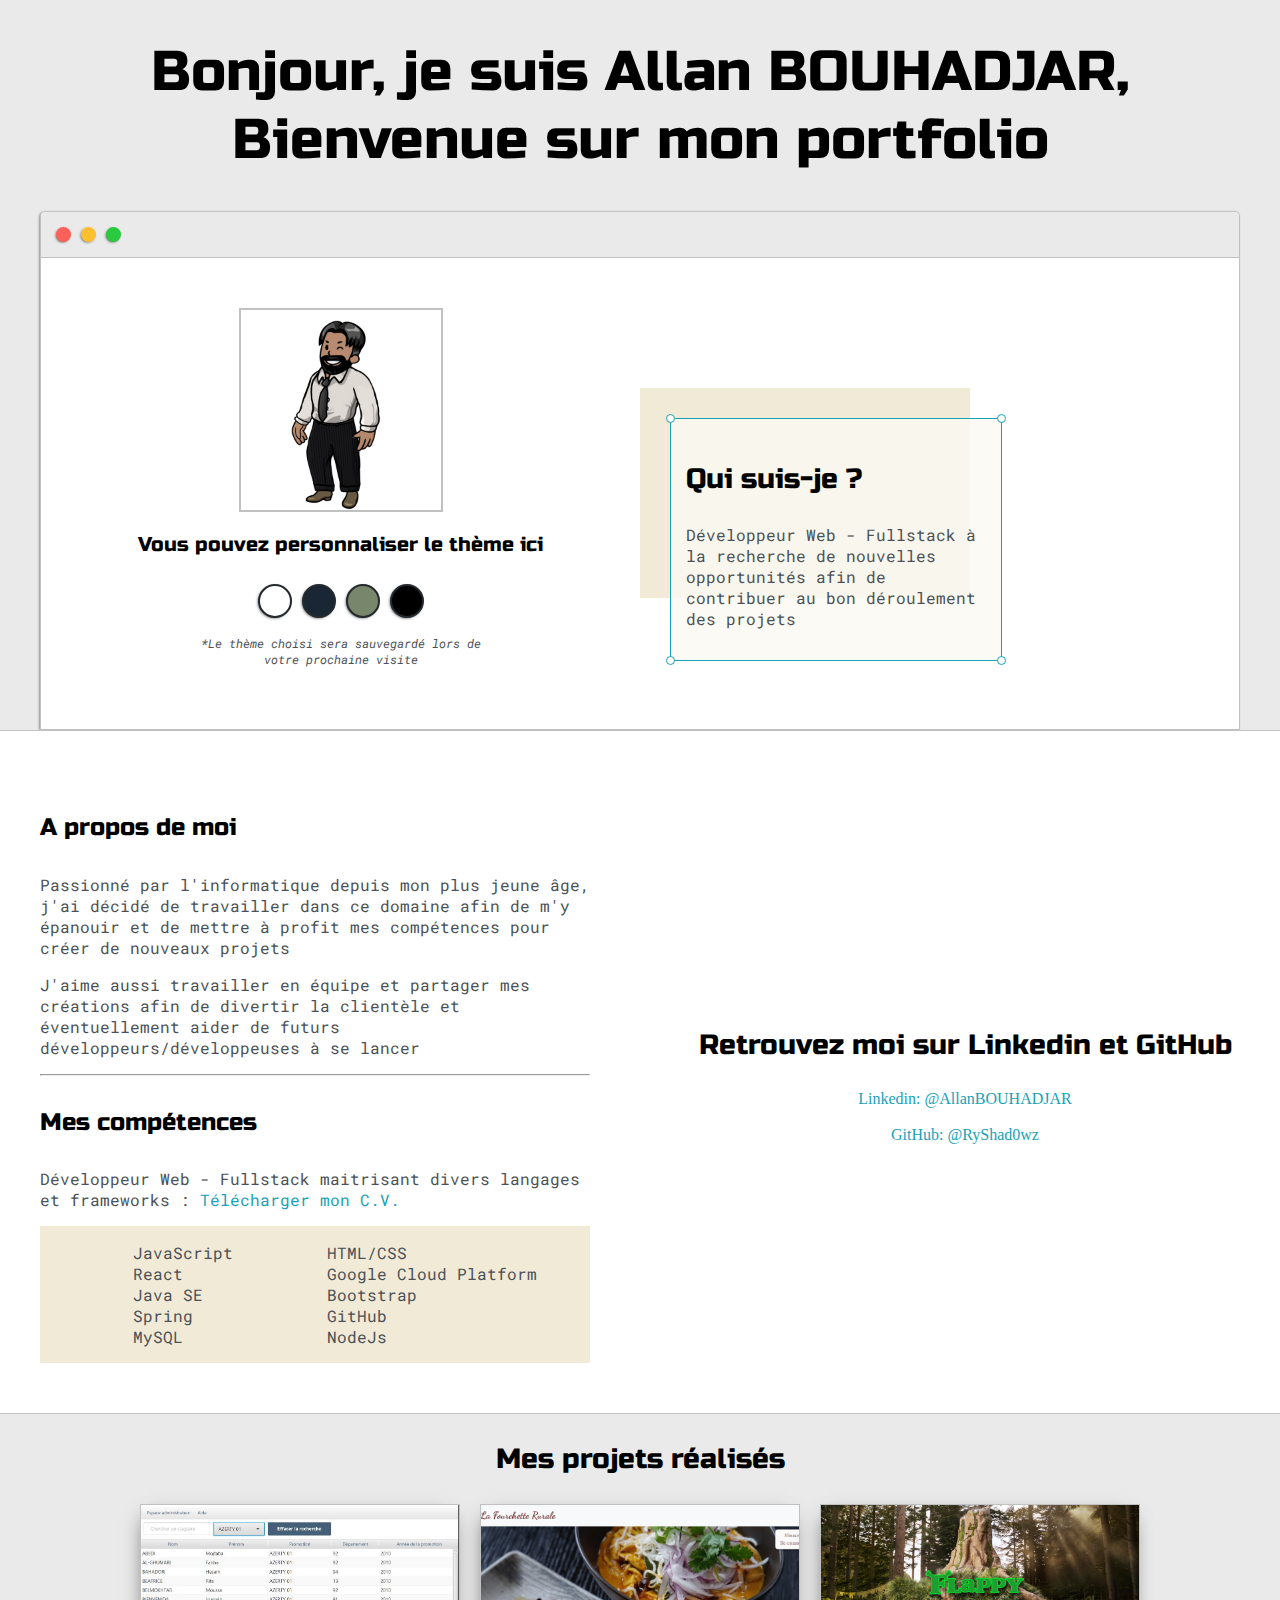
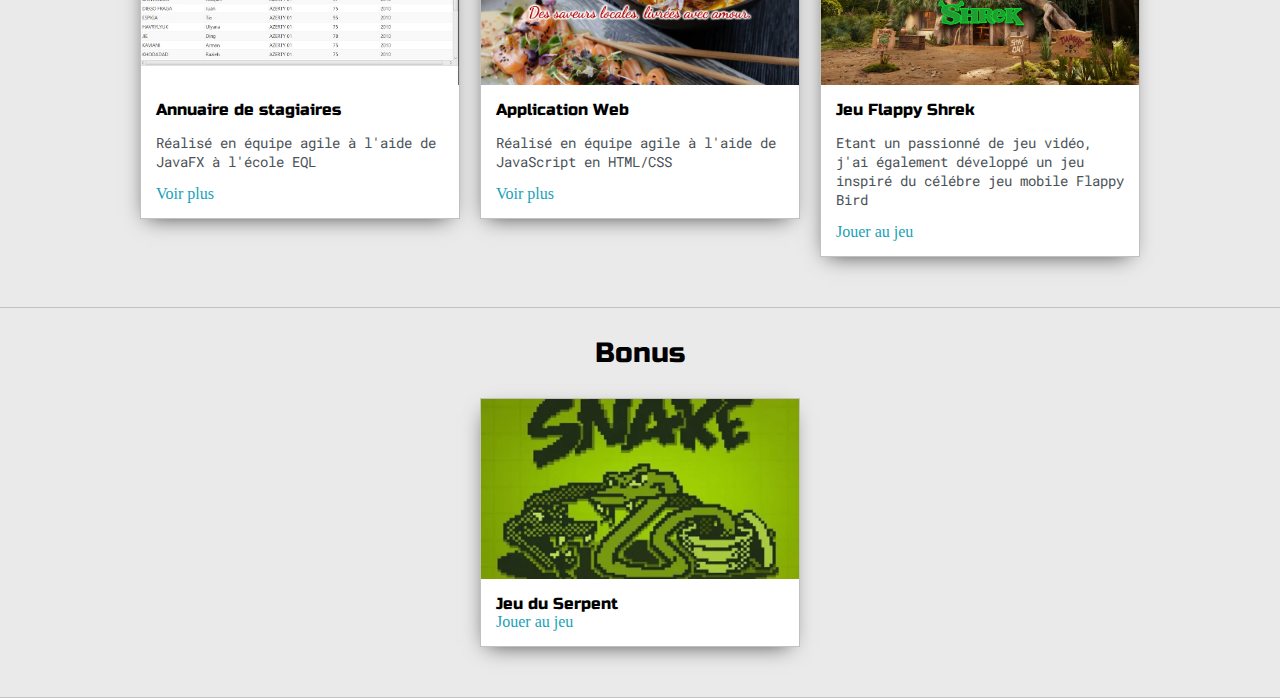
<file: index.html>
<!DOCTYPE html>
<html>
<head>
	<title>Allan BOUHADJAR</title>

    <meta charset="utf-8">

	<meta name="viewport" content="width=device-width, initial-scale=1, maximum-scale=1, minimum-scale=1" />

	<link href="https://fonts.googleapis.com/css2?family=Russo+One&display=swap" rel="stylesheet">

	<link href="https://fonts.googleapis.com/css2?family=Roboto+Mono:wght@500&family=Russo+One&display=swap" rel="stylesheet">

	<link rel="stylesheet" type="text/css" href="default.css">
	<link id="theme-style" rel="stylesheet" type="text/css" href="">
</head>
<body>

	<section class="s1">
		<div class="main-container">
			<div class="greeting-wrapper">
				<h1>Bonjour, je suis Allan BOUHADJAR, Bienvenue sur mon portfolio</h1>
			</div>


			<div class="intro-wrapper">
				<div class="nav-wrapper">

					
					<a href="index.html">
						<div class="dots-wrapper">
							<div id="dot-1" class="browser-dot"></div>
							<div id="dot-2" class="browser-dot"></div>
							<div id="dot-3" class="browser-dot"></div>
						</div>
					</a>
					
				</div>

				<div class="left-column">
					<img id="profile_pic" src="images/avatar.png">
					<h5 style="text-align: center;line-height: 0;">Vous pouvez personnaliser le thème ici</h5>

					<div id="theme-options-wrapper">
						<div data-mode="light" id="light-mode" class="theme-dot"></div>
						<div data-mode="blue" id="blue-mode" class="theme-dot"></div>
						<div data-mode="green" id="green-mode" class="theme-dot"></div>
						<div data-mode="matrix" id="dark-mode" class="theme-dot"></div>
					</div>

					<p id="settings-note">*Le thème choisi sera sauvegardé lors de<br>votre prochaine visite</p>
				</div>

				<div class="right-column">

					<div id="preview-shadow">
						<div id="preview">
							<div id="corner-tl" class="corner"></div>
							<div id="corner-tr" class="corner"></div>
							<h3>Qui suis-je ?</h3>
							<p>Développeur Web - Fullstack à la recherche de nouvelles opportunités afin de contribuer au bon déroulement des projets</p>
							<div id="corner-br" class="corner"></div>
							<div id="corner-bl" class="corner"></div>
						</div>
					</div>
				</div>
			</div>
		</div>
	</section>

	<section class="s2">
		<div class="main-container">

			<div class="about-wrapper">
				<div class="about-me">
					<h4>A propos de moi</h4>

					<p>Passionné par l'informatique depuis mon plus jeune âge, j'ai décidé de travailler dans ce domaine afin de m'y épanouir et de mettre à profit mes compétences pour créer de nouveaux projets</p>

					<p>J'aime aussi travailler en équipe et partager mes créations afin de divertir la clientèle et éventuellement aider de futurs développeurs/développeuses à se lancer</p>


					<hr>

					<h4>Mes compétences</h4>

					<p>Développeur Web - Fullstack maitrisant divers langages et frameworks : <a target="_blank" href="cv.pdf">Télécharger mon C.V.</a></p>

					<div id="skills">
						<ul>
							<li>JavaScript</li>
							<li>React</li>
							<li>Java SE</li>
							<li>Spring</li>
							<li>MySQL</li>
						</ul>

						<ul>
							<li>HTML/CSS</li>
							<li>Google Cloud Platform</li>
							<li>Bootstrap</li>
							<li>GitHub</li>
							<li>NodeJs</li>
						</ul>

					</div>

				</div>

				
				<div class="social-links">
					<h3>Retrouvez moi sur Linkedin et GitHub</h3>

					<a target="_blank" href="https://www.linkedin.com/in/allan-bouhadjar-9a45822ba/">Linkedin: @AllanBOUHADJAR</a>
					<br>
					<a target="_blank" href="https://github.com/RyShad0wz">GitHub: @RyShad0wz</a>
				</div>
			</div>

		</div>
	</section>

	<section class="s1">
		<div class="main-container">
			<h3 style="text-align: center;">Mes projets réalisés</h3>

			<div class="post-wrapper">

				<div>
					<div class="post">
						<img class="thumbnail" src="images/annuaire.jpg">
						<div class="post-preview">
							<h6 class="post-title">Annuaire de stagiaires</h6>
							<p class="post-intro">Réalisé en équipe agile à l'aide de JavaFX à l'école EQL</p>
							<a href="annuaire.html">Voir plus</a>
						</div>
					</div>
				</div>

				<div>
					<div class="post">
						<img class="thumbnail" src="images/siteweb.jpg">
						<div class="post-preview">
							<h6 class="post-title">Application Web</h6>
							<p class="post-intro">Réalisé en équipe agile à l'aide de JavaScript en HTML/CSS</p>
							<a href="siteweb.html">Voir plus</a>
						</div>
					</div>
				</div>

				<div>
					<div class="post">
						<img class="thumbnail" src="images/swamp.jpg">
						<div class="post-preview">
							<h6 class="post-title">Jeu Flappy Shrek</h6>
							<p class="post-intro">Etant un passionné de jeu vidéo, j'ai également développé un jeu inspiré du célébre jeu mobile Flappy Bird</p>
							<a href="flappyshrek.html">Jouer au jeu</a>
						</div>
					</div>
				</div>

			</div>
		</div>
	</section>

	<section class="s1">

		<div class="main-container">
			<h3 style="text-align: center;">Bonus</h3>

			<div class="post-wrapper">

				<div>
					<div class="post">
						<img class="thumbnail" src="images/snakegame.jpg">
						<div class="post-preview">
							<h6 class="post-title">Jeu du Serpent</h6>
							<a href="snake.html">Jouer au jeu</a>
						</div>
					</div>
					</div>
			</div>
		</div>
				</section>

	<script type="text/javascript" src="script.js"></script>
</body>
</html>
</file>
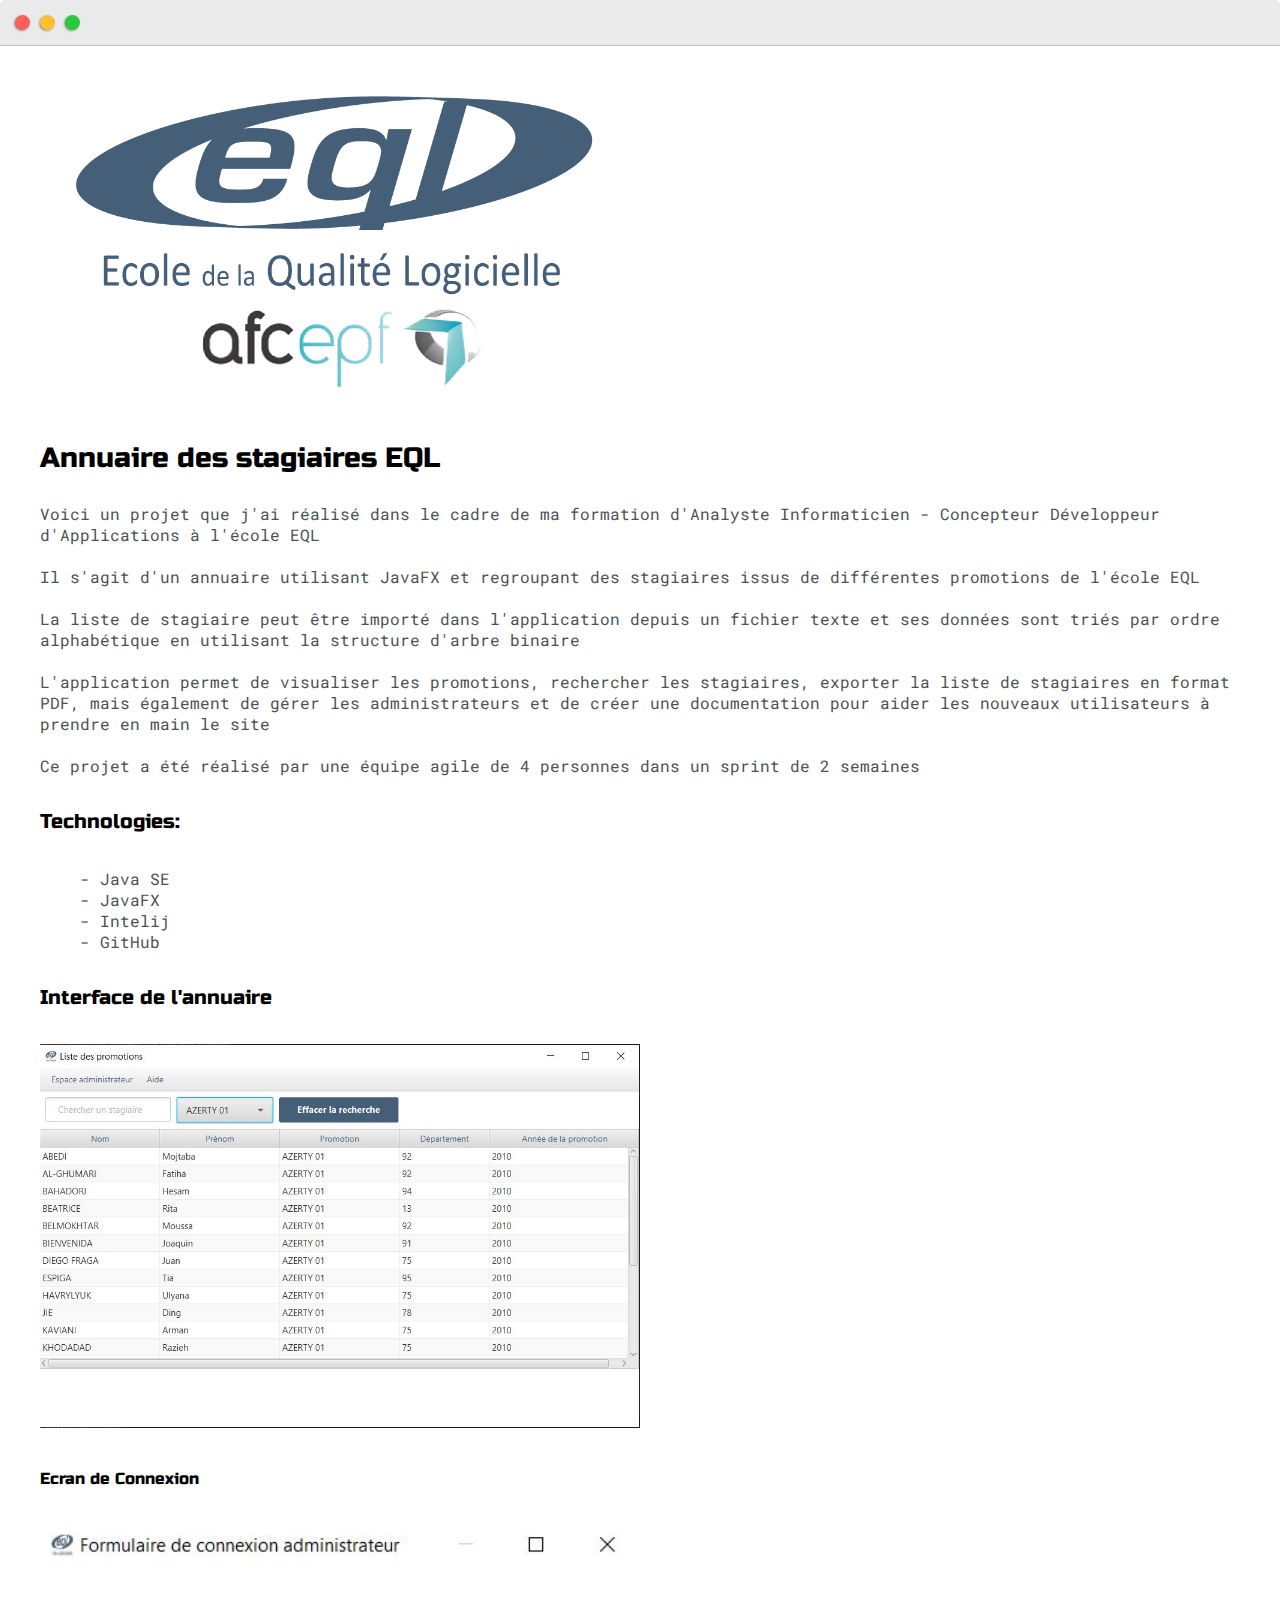
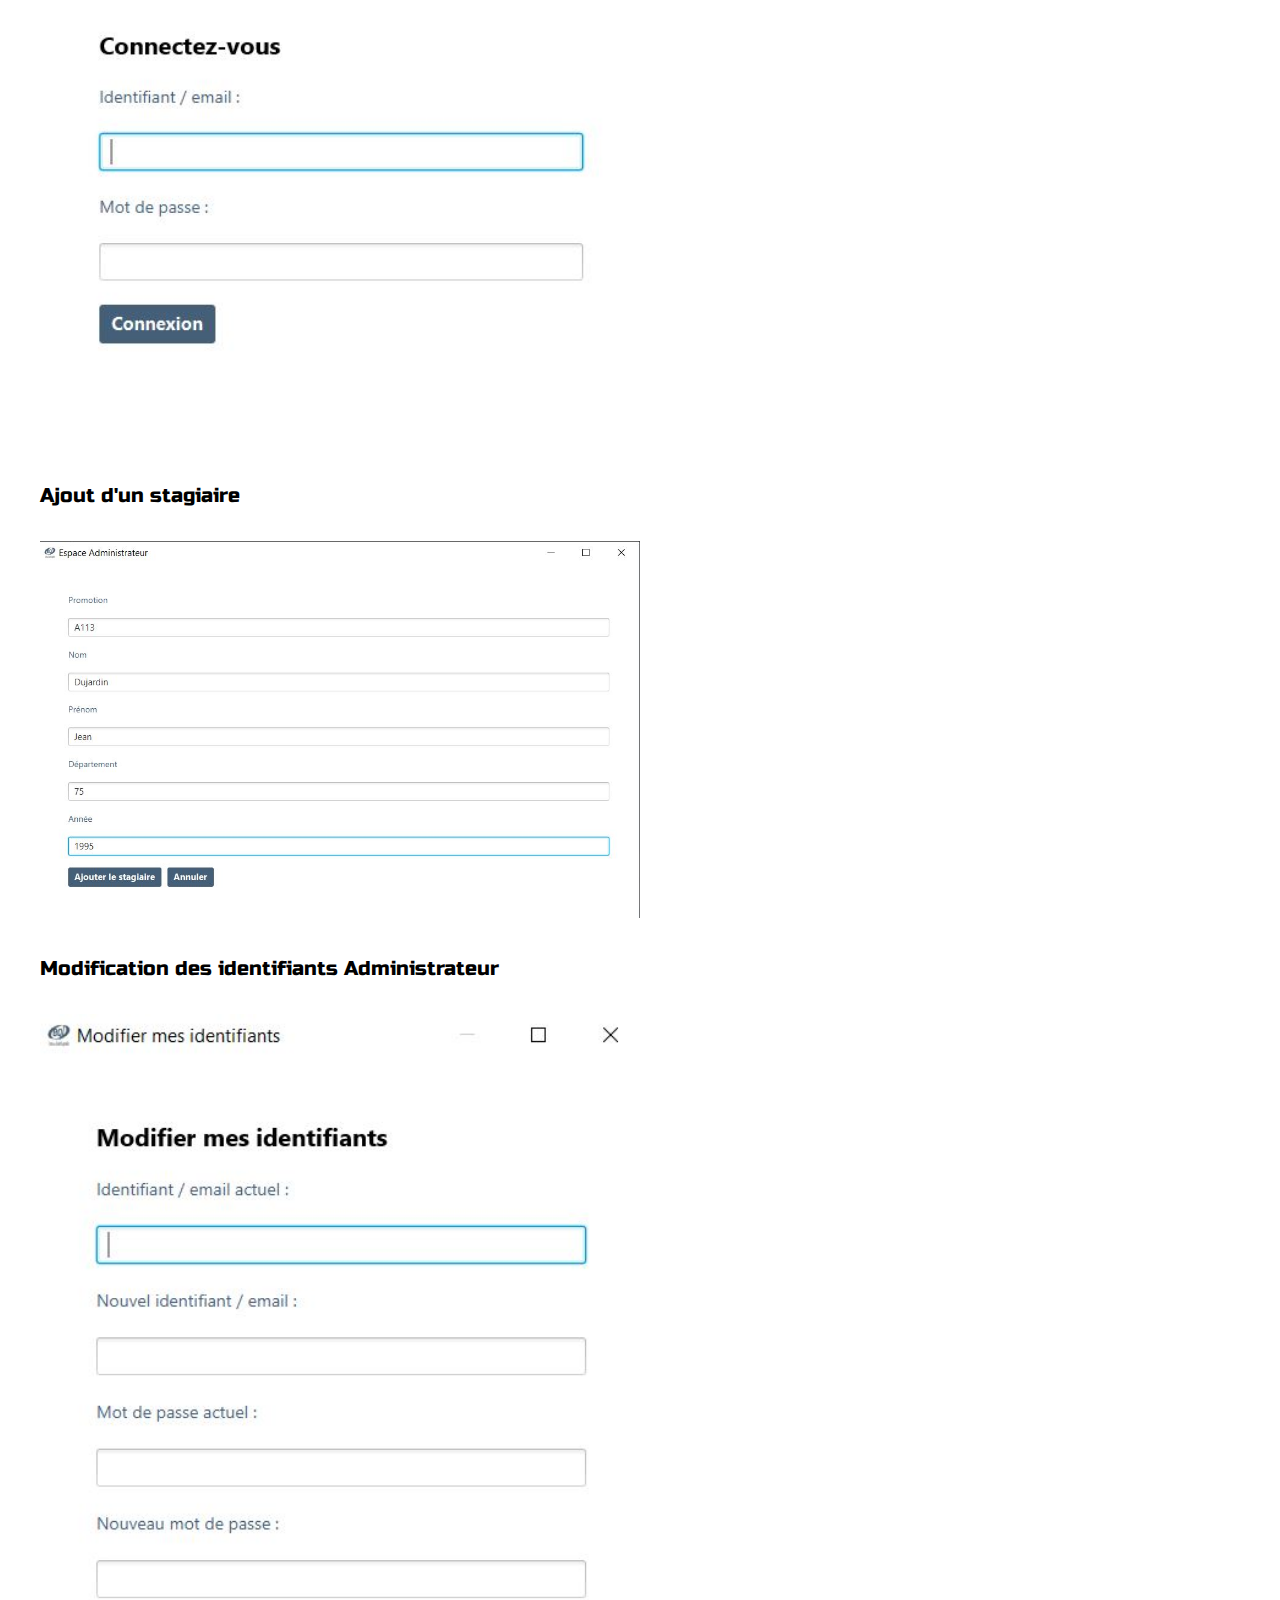
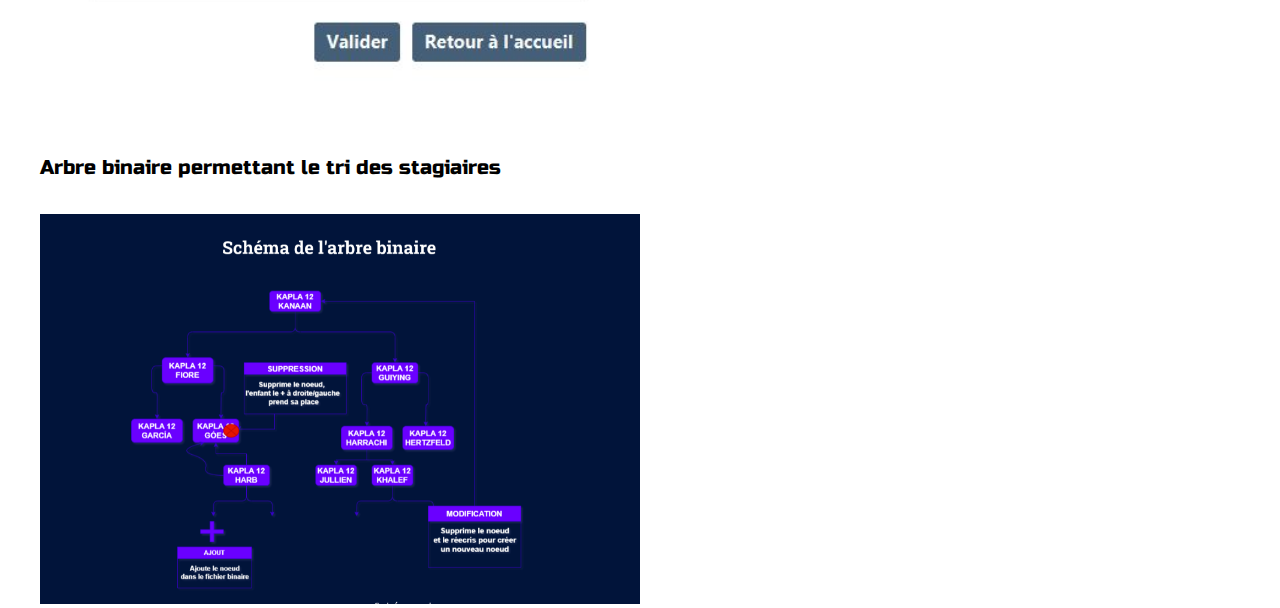
<file: annuaire.html>
<!DOCTYPE html>
<html>
<head>
	<title>Annuaire</title>

    <meta charset="utf-8">
  
	<meta name="viewport" content="width=device-width, initial-scale=1, maximum-scale=1, minimum-scale=1" />

	<link href="https://fonts.googleapis.com/css2?family=Russo+One&display=swap" rel="stylesheet">

	<link href="https://fonts.googleapis.com/css2?family=Roboto+Mono:wght@500&display=swap" rel="stylesheet">

	<link rel="stylesheet" type="text/css" href="default.css">


	<style type="text/css">
		.img-container{
			max-width: 600px;
		}

		img{
			width: 100%
		}

	</style>

</head>
<body>
	<div class="nav-wrapper">

	
		<a href="index.html">
			<div class="dots-wrapper">
				<div id="dot-1" class="browser-dot"></div>
				<div id="dot-2" class="browser-dot"></div>
				<div id="dot-3" class="browser-dot"></div>
			</div>
		</a>
	</div>

	<div class="main-container">
		<br>

		<div class="img-container">
			<img src="images/eql.png">
		</div>
		
		<h3>Annuaire des stagiaires EQL</h3>

		<p>Voici un projet que j'ai réalisé dans le cadre de ma formation d'Analyste Informaticien - Concepteur Développeur d'Applications à l'école EQL
		<br>
		<br>
		Il s'agit d'un annuaire utilisant JavaFX et regroupant des stagiaires issus de différentes promotions de l'école EQL
		<br>
		<br>
		La liste de stagiaire peut être importé dans l'application depuis un fichier texte et ses données sont triés par ordre alphabétique en utilisant la structure d'arbre binaire
		<br>
		<br>
		L'application permet de visualiser les promotions, rechercher les stagiaires, exporter la liste de stagiaires en format PDF, 
		mais également de gérer les administrateurs et de créer une documentation 
		pour aider les nouveaux utilisateurs à prendre en main le site
		<br>
		<br>
		Ce projet a été réalisé par une équipe agile de 4 personnes dans un sprint de 2 semaines</p>

		<h5>Technologies:</h5>
		<ul>
			<li>- Java SE</li>
			<li>- JavaFX</li>
			<li>- Intelij</li>
			<li>- GitHub</li>
		
		</ul>


		<h5>Interface de l'annuaire</h5>
		<div class="img-container">
			<img src="images/annuaire.jpg">
		</div>

		<h6>Ecran de Connexion</h5>
		<div class="img-container">
			<img src="images/connexion.jpg">
		</div>

		<h5>Ajout d'un stagiaire</h5>
		<div class="img-container">
			<img src="images/ajout.jpg">
		</div>

		<h5>Modification des identifiants Administrateur</h5>
		<div class="img-container">
			<img src="images/modifidentifiants.jpg">
		</div>

		<h5>Arbre binaire permettant le tri des stagiaires</h5>
		<div class="img-container">
			<img src="images/binarytree.jpg">
		</div>

	</div>

</body>
</html>
</file>
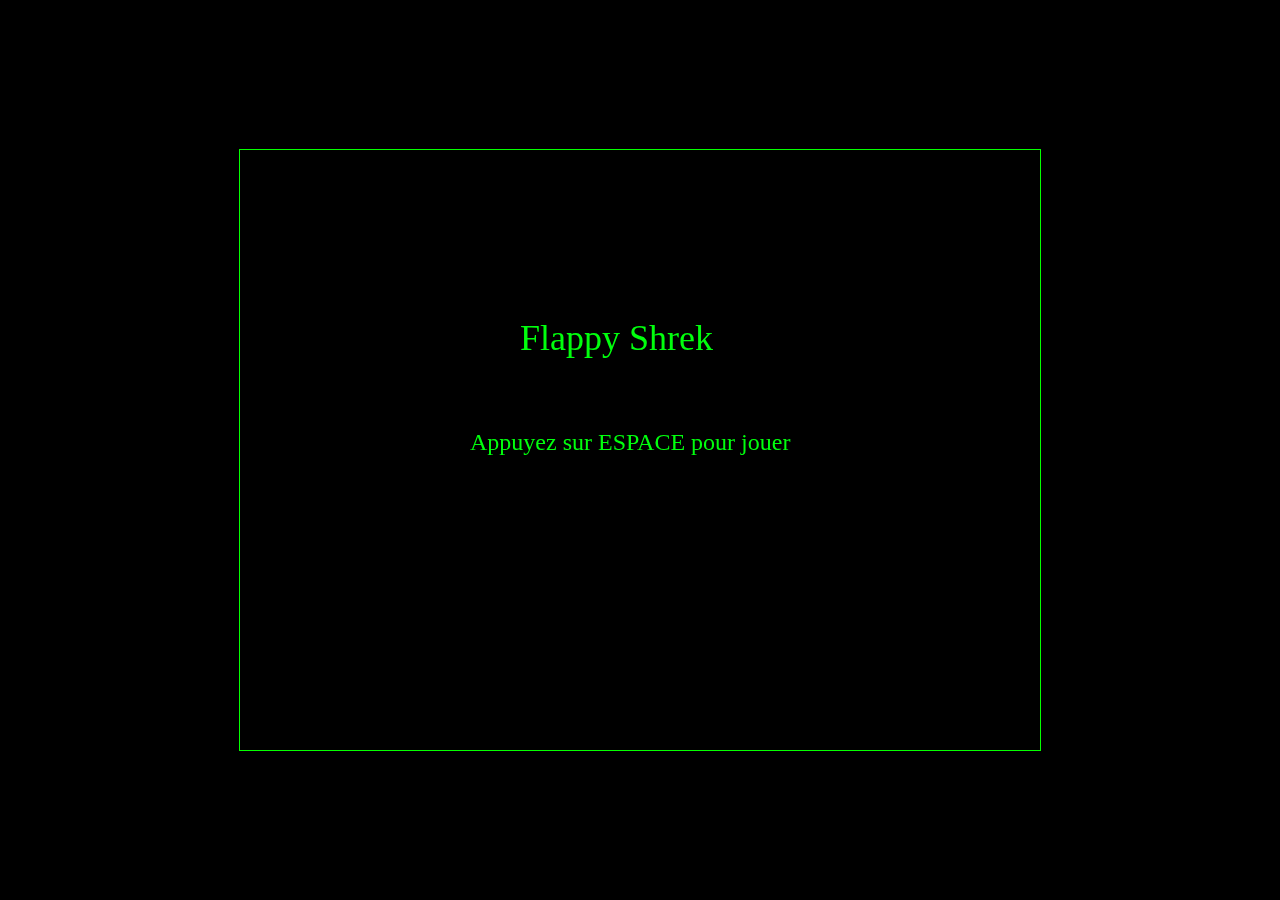
<file: flappyshrek.html>
<!DOCTYPE html>
<html lang="en"><head><meta http-equiv="Content-Type" content="text/html; charset=UTF-8">
    
    
    <meta name="viewport" content="width=device-width, initial-scale=1.0">
    <title>Flappy Shrek</title>
    <link href="https://fonts.googleapis.com/css2?family=Luckiest+Guy&display=swap" rel="stylesheet">
    <style>
        body {
            margin: 0;
            padding: 0;
            display: flex;
            justify-content: center;
            align-items: center;
            height: 100vh;
            background-color: #000000;
            color: #00ff0d;
            font-family: 'Luckiest Guy',
        }

        canvas {
            border: 1px solid #04ff00;
        }
    </style>
</head>
<body>

<canvas id="gameCanvas" width="800" height="600"></canvas>

<script>
    const canvas = document.getElementById("gameCanvas");
    const ctx = canvas.getContext("2d");

    const birdImage = new Image();
    birdImage.src = "assets/shrek.png";

    const backgroundImage = new Image();
    backgroundImage.src = "assets/background.jpg";

    let birdY = 10;
    let velocity = 0;
    let gravity = 0.6;
    let jumpStrength = -10;
    let gapHeight = 200;
    let gapPosition = 300;
    let pipeX = [800, 800 + gapPosition, 800 + gapPosition * 5];
    let pipeHeight = [200, 250, 180];
    let score = 0;
    let gameState = "start";

    function update() {
        if (gameState === "game") {
            for (let i = 0; i < 3; i++) {
                pipeX[i] -= 5;
                if (pipeX[i] < -50) {
                    pipeX[i] = 800;
                    pipeHeight[i] = Math.random() * 200 + 50;
                    score++;
                }
                if (checkCollision(i)) {
                    gameOver();
                }
            }

            birdY += velocity;
            velocity += gravity;

            if (birdY > canvas.height || birdY < 0) {
                gameOver();
            }
        }
    }

    function render() {
        ctx.clearRect(0, 0, canvas.width, canvas.height);

        ctx.drawImage(backgroundImage, 0, 0, canvas.width, canvas.height);

        if (gameState === "start") {
            ctx.fillStyle = "#00ff0d";
            ctx.font = "36px Luckiest Guy";
            ctx.fillText("Flappy Shrek", 280, 200);
            ctx.font = "24px Luckiest Guy",
            ctx.fillText("Appuyez sur ESPACE pour jouer", 230, 300);
        } else if (gameState === "game") {
            for (let i = 0; i < 3; i++) {
                ctx.fillStyle = "limegreen";
                ctx.fillRect(pipeX[i], 600 - pipeHeight[i], 50, pipeHeight[i]);
                ctx.fillRect(pipeX[i], 0, 50, 600 - pipeHeight[i] - gapHeight);
            }

            ctx.drawImage(birdImage, 200, birdY, 100, 100);

            ctx.fillStyle = "#00ff0d";
            ctx.font = "24px Luckiest Guy";
            ctx.fillText("Score: " + score, 20, 40);
        } else if (gameState === "gameOver") {
            ctx.font = "36px Luckiest Guy";
            ctx.fillText("Shrek-Tastique ! " + score + " points", 200, 300);
            ctx.font = "24px Luckiest Guy";
            ctx.fillText("Appuyez sur ESPACE pour rejouer", 230, 350);
        }
    }

    function resetGame() {
        birdY = 10;
        velocity = 0;
        pipeX = [600, 600 + gapPosition, 600 + gapPosition * 5];
        pipeHeight = [200, 250, 180];
        score = 0;
        gameState = "game";
    }

    function startGame() {
        if (gameState === "gameOver") {
            resetGame();
        }
        gameState = "game";
        loop();
    }

    function gameOver() {
        gameState = "gameOver";
    }

    function loop() {
        update();
        render();
        requestAnimationFrame(loop);
    }

    function checkCollision(index) {
    const birdWidth = 25; 
    const birdHeight = 25; 
    const birdX = 50; 
    const birdTopY = birdY; 
    const birdBottomY = birdY + birdHeight; 

    const pipeLeftX = pipeX[index];
    const pipeRightX = pipeX[index] + 10; 
    const pipeTopHeight = pipeHeight[index];
    const pipeBottomY = 600 - pipeHeight[index] - gapHeight;

    if (
        (birdX + birdWidth > pipeLeftX && birdX < pipeRightX && birdTopY < pipeTopHeight) ||
        (birdX + birdWidth > pipeLeftX && birdX < pipeRightX && birdBottomY > pipeBottomY)
    ) {
        return true;
    }

    return false;
}

    document.addEventListener("keydown", function (event) {
        if (event.code === "Space") {
            if (gameState === "start") {
                startGame();
            } else if (gameState === "game") {
                velocity = jumpStrength;
            } else if (gameState === "gameOver") {
                resetGame();
            }
        }
    });

    render(); 

</script>

</body>
</html>
</file>
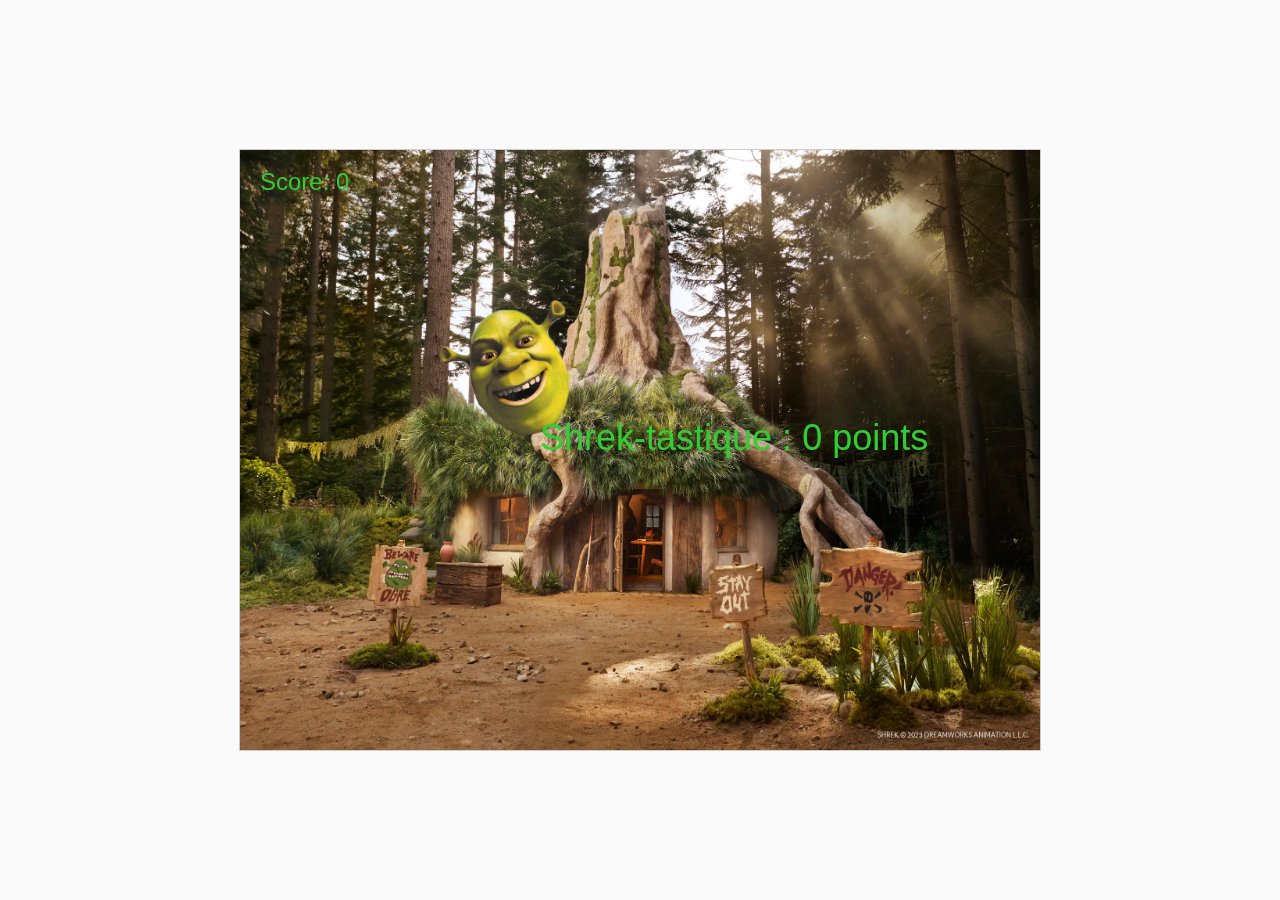
<file: flappyshrek2.html>
<!DOCTYPE html>
<html lang="en">
<head>
    <meta charset="UTF-8">
    <meta name="viewport" content="width=device-width, initial-scale=1.0">
    <title>Flappy Shrek</title>
    <style>
        body {
            margin: 0;
            padding: 0;
            display: flex;
            justify-content: center;
            align-items: center;
            height: 100vh;
            background-color: #fafafa;
        }

        canvas {
            border: 1px solid #ccc;
        }
    </style>
</head>
<body>

<canvas id="gameCanvas" width="800" height="600"></canvas>

<script>
    const canvas = document.getElementById("gameCanvas");
    const ctx = canvas.getContext("2d");

    const birdImage = new Image();
    birdImage.src = "assets/shrek.png";

    const backgroundImage = new Image();
    backgroundImage.src = "assets/background.jpg";

    let birdY = 150;
    let velocity = 0;
    let gravity = 2;
    let isGameOver = true;
    let gapHeight = 200;
    let gapPosition = 300;
    let pipeX = [800, 800 + gapPosition, 800 + gapPosition * 5];
    let pipeHeight = [200, 250, 180];
    let score = 0;

    function update() {
        if (!isGameOver) {
            for (let i = 0; i < 3; i++) {
                pipeX[i] -= 5;
                if (pipeX[i] < -50) {
                    pipeX[i] = 800;
                    pipeHeight[i] = Math.random() * 200 + 50;
                    score++;
                }
                if (pipeX[i] === 100) {
                    if (birdY < pipeHeight[i] || birdY > 600 - pipeHeight[i] - gapHeight) {
                        isGameOver = true;
                    }
                }
            }

            birdY += velocity;
            velocity += gravity;

            if (birdY > 600 || birdY < 0) {
                isGameOver = true;
            }
        }
    }

    function render() {
        ctx.drawImage(backgroundImage, 0, 0, canvas.width, canvas.height);

        ctx.fillStyle = "limegreen";
        for (let i = 0; i < 3; i++) {
            ctx.fillRect(pipeX[i], 600 - pipeHeight[i], 50, pipeHeight[i]);
            ctx.fillRect(pipeX[i], 0, 50, 600 - pipeHeight[i] - gapHeight);
        }

        ctx.drawImage(birdImage, 200, birdY, 150, 150);

        ctx.fillStyle = "limegreen";
        ctx.font = "24px Arial";
        ctx.fillText("Score: " + score, 20, 40);

        if (isGameOver) {
            ctx.fillStyle = "limegreen";
            ctx.font = "36px Arial";
            ctx.fillText("Shrek-tastique : " + score + " points", 300, 300);
        }
    }

    function resetGame() {
        birdY = 150;
        velocity = 0;
        isGameOver = false;
        score = 0;

        for (let i = 0; i < 3; i++) {
            pipeX[i] = 800 + gapPosition * i;
            pipeHeight[i] = Math.random() * 200 + 50;
        }
    }

    document.addEventListener("keydown", function (e) {
        if (e.code === "Space" && isGameOver) {
            velocity = -15;
            isGameOver = false;
        }
        if (e.code === "Enter" && isGameOver) {
            resetGame();
        }
    });

    function gameLoop() {
        update();
        render();
        requestAnimationFrame(gameLoop);
    }

    gameLoop();
</script>

</body>
</html>
</file>
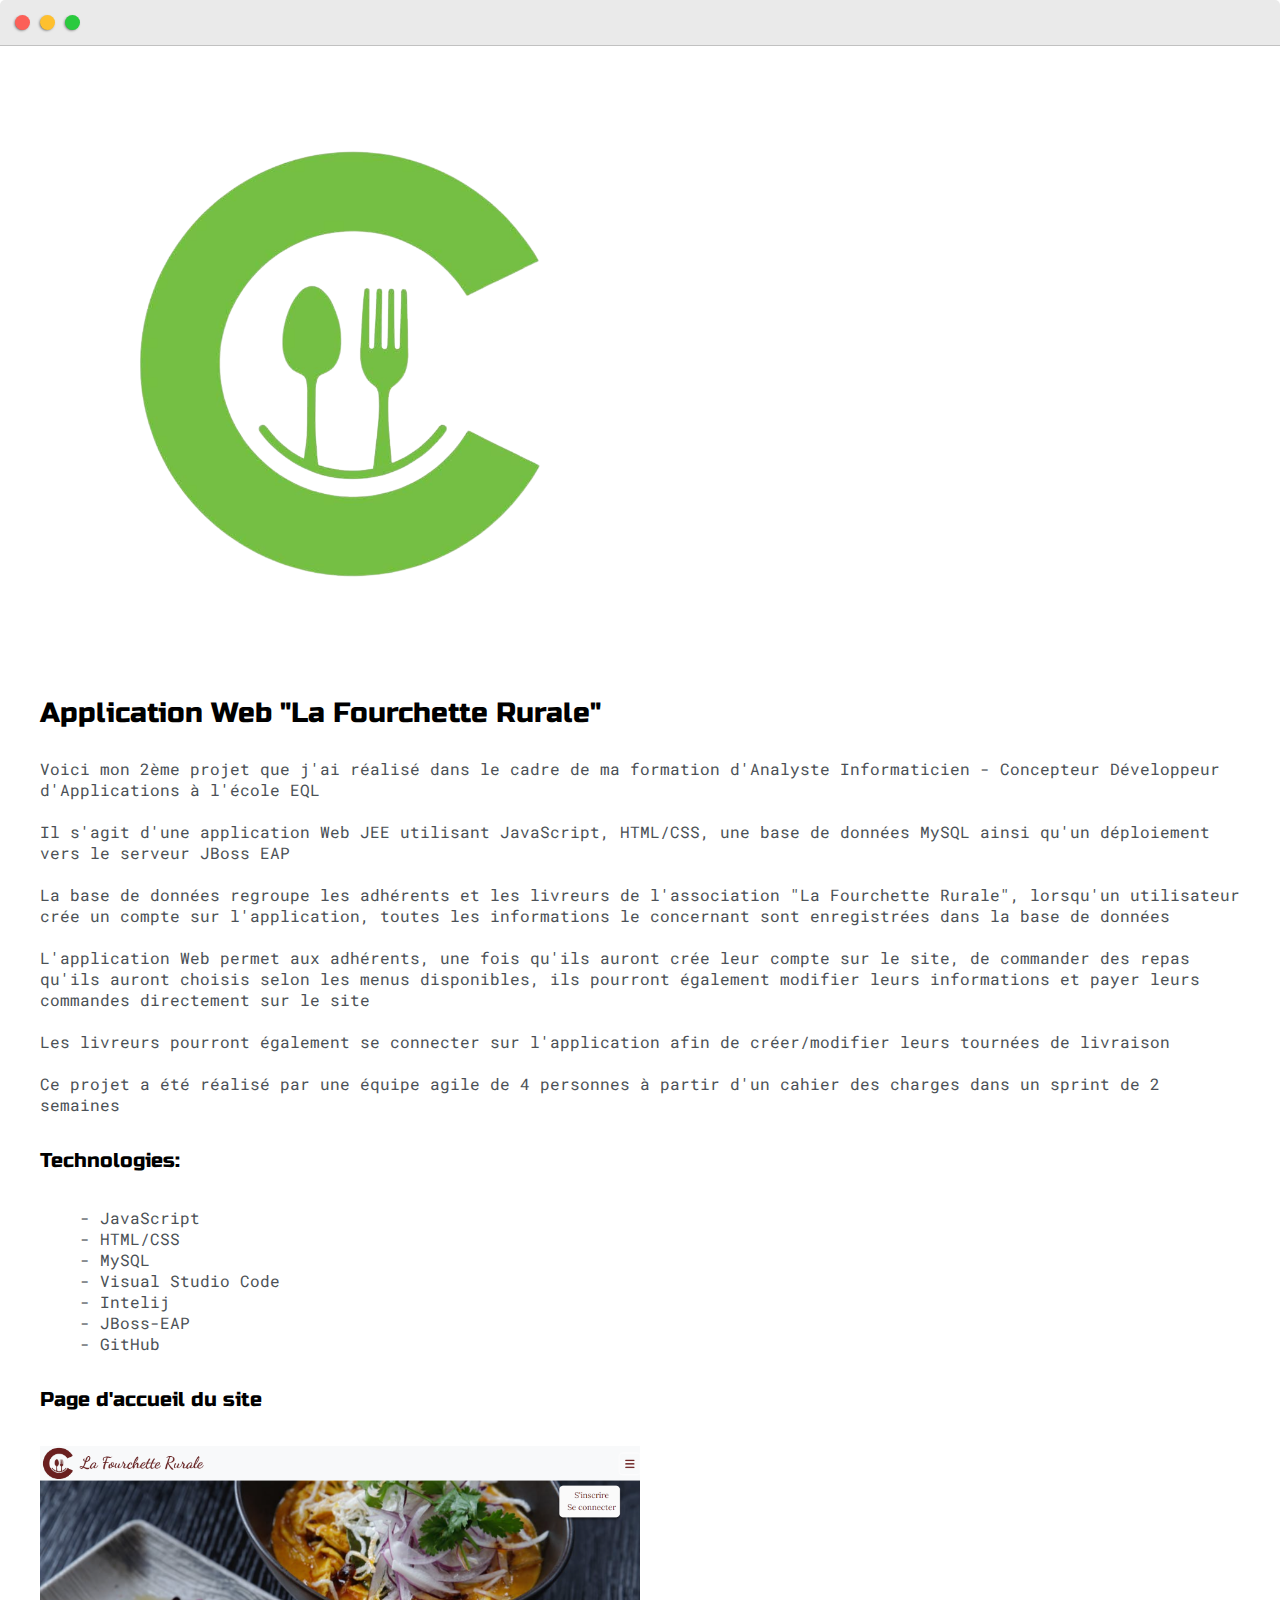
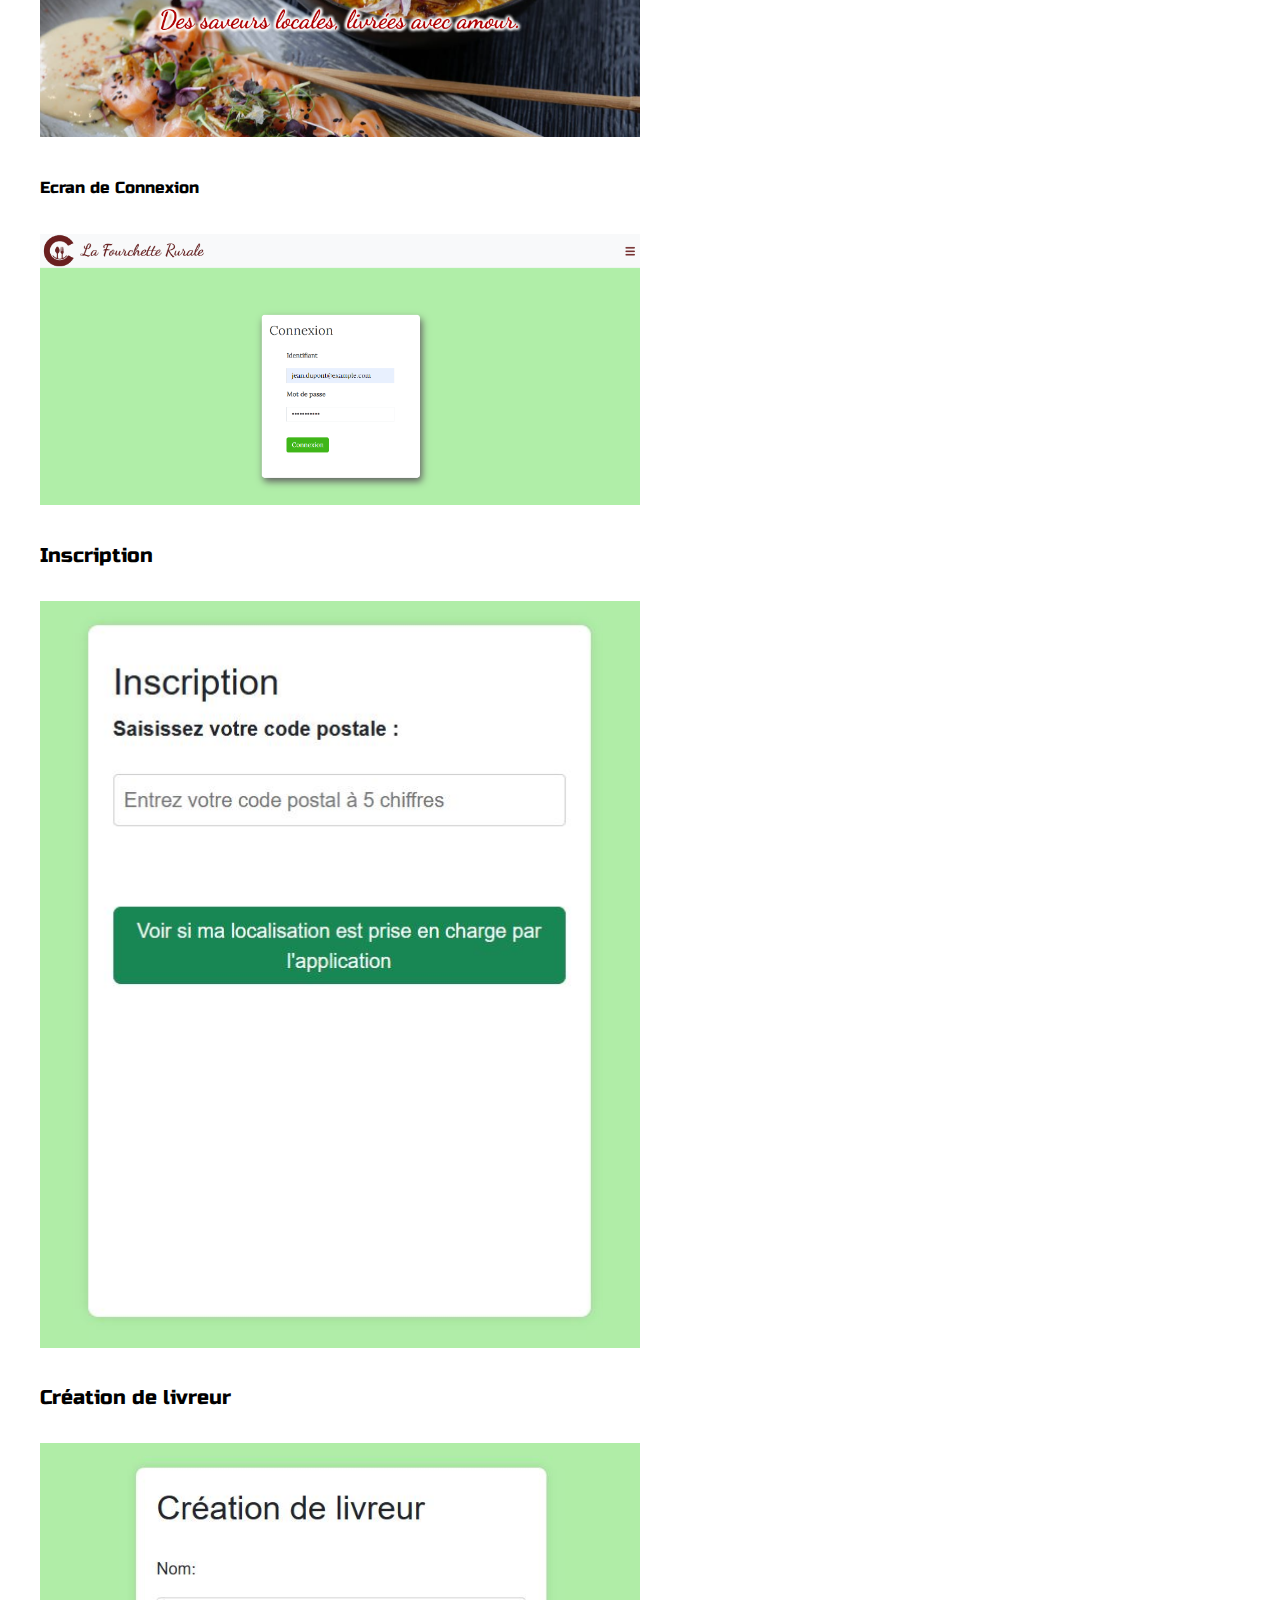
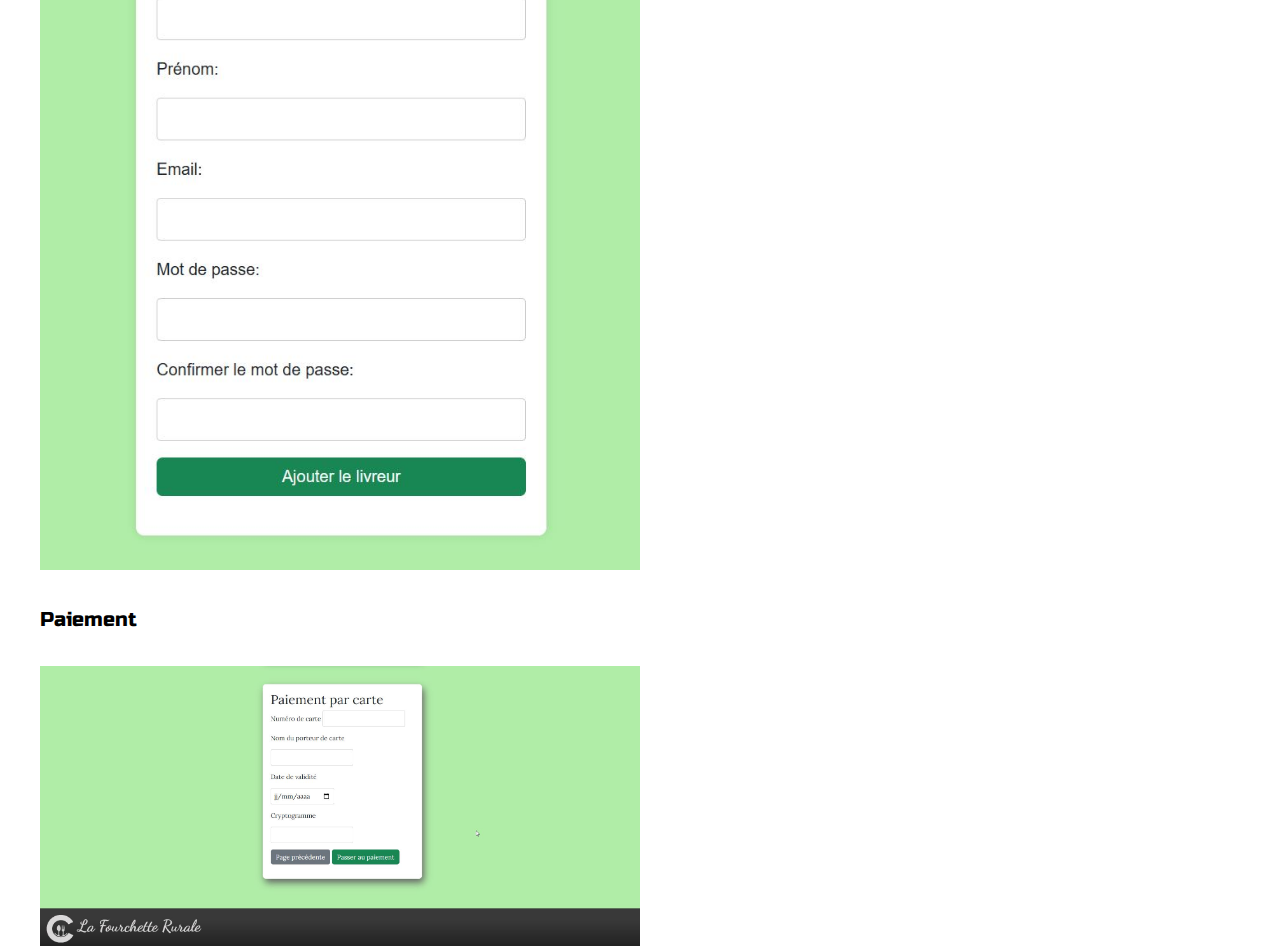
<file: siteweb.html>
<!DOCTYPE html>
<html>
<head>
	<title>Application Web "La Fourchette Rurale"</title>
	
	<meta charset="utf-8">

	<meta name="viewport" content="width=device-width, initial-scale=1, maximum-scale=1, minimum-scale=1" />

	<link href="https://fonts.googleapis.com/css2?family=Russo+One&display=swap" rel="stylesheet">

	<link href="https://fonts.googleapis.com/css2?family=Roboto+Mono:wght@500&display=swap" rel="stylesheet">

	<link rel="stylesheet" type="text/css" href="default.css">


	<style type="text/css">
		.img-container{
			max-width: 600px;
		}

		img{
			width: 100%
		}

	</style>

</head>
<body>
	<div class="nav-wrapper">

	
		<a href="index.html">
			<div class="dots-wrapper">
				<div id="dot-1" class="browser-dot"></div>
				<div id="dot-2" class="browser-dot"></div>
				<div id="dot-3" class="browser-dot"></div>
			</div>
		</a>
	</div>

	<div class="main-container">
		<br>

		<div class="img-container">
			<img src="images/lafourchetterurale.png">
		</div>
		
		<h3>Application Web "La Fourchette Rurale"</h3>

		<p>Voici mon 2ème projet que j'ai réalisé dans le cadre de ma formation d'Analyste Informaticien - Concepteur Développeur d'Applications à l'école EQL
		<br>
		<br>
		Il s'agit d'une application Web JEE utilisant JavaScript, HTML/CSS, une base de données MySQL ainsi qu'un déploiement vers le serveur JBoss EAP
		<br>
		<br>
		La base de données regroupe les adhérents et les livreurs de l'association "La Fourchette Rurale", lorsqu'un utilisateur crée un compte sur l'application, toutes les informations le concernant sont enregistrées dans la base de données
		<br>
		<br>
		L'application Web permet aux adhérents, une fois qu'ils auront crée leur compte sur le site, de commander des repas qu'ils auront choisis selon les menus disponibles, ils pourront également modifier leurs informations et payer leurs commandes directement sur le site 
		<br>
		<br>
		Les livreurs pourront également se connecter sur l'application afin de créer/modifier leurs tournées de livraison
		<br>
		<br>
		Ce projet a été réalisé par une équipe agile de 4 personnes à partir d'un cahier des charges dans un sprint de 2 semaines</p>

		<h5>Technologies:</h5>
		<ul>
			<li>- JavaScript</li>
			<li>- HTML/CSS</li>
			<li>- MySQL</li>
			<li>- Visual Studio Code</li>
			<li>- Intelij</li>
			<li>- JBoss-EAP</li>
			<li>- GitHub</li>
		
		</ul>


		<h5>Page d'accueil du site</h5>
		<div class="img-container">
			<img src="images/siteweb.jpg">
		</div>

		<h6>Ecran de Connexion</h5>
		<div class="img-container">
			<img src="images/connexionweb.jpg">
		</div>

		<h5>Inscription</h5>
		<div class="img-container">
			<img src="images/inscription.jpg">
		</div>

		<h5>Création de livreur</h5>
		<div class="img-container">
			<img src="images/livreur.jpg">
		</div>

		<h5>Paiement</h5>
		<div class="img-container">
			<img src="images/paiement.jpg">
		</div>

	</div>

</body>
</html>
</file>
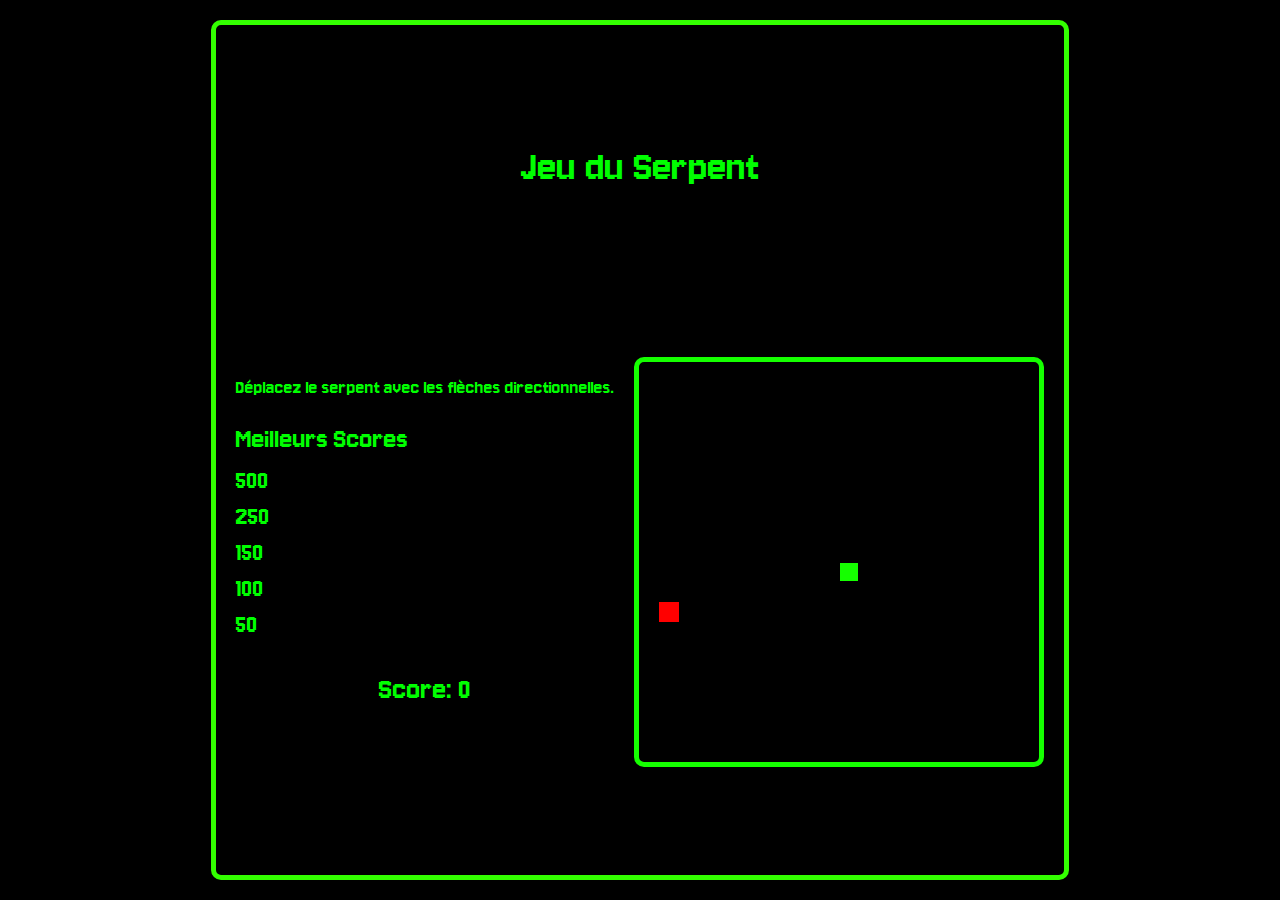
<file: snake.html>
<!DOCTYPE html>
<html lang="en"><head><meta http-equiv="Content-Type" content="text/html; charset=UTF-8">
    
    <meta name="viewport" content="width=device-width, initial-scale=1.0">
    <title>Jeu du Serpent</title>
    <link href="https://fonts.googleapis.com/css2?family=Jersey+10&family=Jersey+10+Charted&family=Roboto:ital,wght@0,100;0,300;0,400;0,500;0,700;0,900;1,100;1,300;1,400;1,500;1,700;1,900&display=swap" rel="stylesheet">

    <style>
        body {
            display: flex;
            justify-content: center;
            align-items: center;
            height: 100vh;
            margin: 0;
            background-color: black;
            background-size: cover;
            font-family: 'Jersey 10', sans-serif;
        }

        #gameContainer {
            display: flex;
            flex-direction: column;
            align-items: center;
            justify-content: space-around; 
            height: 90vh; 
            padding: 20px; 
            border: 5px solid rgb(51, 255, 0); 
            border-radius: 10px; 
            box-shadow: 0 0 10px rgba(0, 0, 0, 0.5);
            background-color: rgba(0, 0, 0, 0.9); 
        }

        #gameHeader {
            text-align: center;
            margin-bottom: 20px;
        }

        #gameTitle {
            font-size: 45px;
            font-weight: normal;
            margin-bottom: 10px;
            color: rgb(0, 255, 0); 
        }

        #gameContent {
            display: flex;
            justify-content: space-between;
            align-items: flex-start; 
            width: 100%;
            margin-bottom: 20px;
        }

        #gameInstructions {
            font-size: 20px;
            margin-right: 20px; 
            color: rgb(0, 255, 0);
        }

        #gameBoard {
            display: block;
            border: 5px solid #15ff00;
            outline: none; 
            flex: 1; 
            border-radius: 10px; 
        }

        #scoreContainer {
            font-size: 32px;
            text-align: center;
            color: rgb(0, 255, 0);
        }

        #bestScoresContainer {
            text-align: center; 
        }

        #bestScoresTitle {
            font-weight: normal;
            margin-bottom: 10px;
        }

        #bestScoresList {
            list-style: none;
            padding: 0;
            margin: 0;
            text-align: left; 
        }

        #bestScoresList li {
            font-size: 28px;
            margin-bottom: 5px;
        }

        #gameOverContainer {
            text-align: center;
            display: none; 
            margin-top: 5px; 
        }

        #gameOverText {
            text-align: center;
            margin-top: 5px;
            font-size: 24px;
            color: red;
        }

        #restartButton {
            padding: 10px 20px;
            font-size: 30px;
            cursor: pointer;
            background-color: rgb(0, 255, 0);
            color: rgb(0, 0, 0);
            border: none;
            border-radius: 5px;
            font-family: 'Jersey 10', sans-serif;
        }

    </style>
</head>
<body>
    <div id="gameContainer">
        <div id="gameHeader">
            <h1 id="gameTitle">Jeu du Serpent</h1>
        </div>
        <div id="gameContent">
            <div id="gameInstructions">
                <p>Déplacez le serpent avec les flèches directionnelles.</p>
                <h2 id="bestScoresTitle">Meilleurs Scores</h2>
                <ul id="bestScoresList">
                    <li>500</li>
                    <li>250</li>
                    <li>150</li>
                    <li>100</li>
                    <li>50</li>
                </ul>
                <div id="scoreContainer">
                    <p>Score: <span id="score">0</span></p>
                </div>
            </div>
            <canvas id="gameBoard" width="400" height="400" tabindex="0"></canvas>
        </div>
        <div id="gameOverContainer">
            <p id="gameOverText"></p>
            <button id="restartButton">Rejouer</button>
        </div>
    </div>
    
    <script>
        document.addEventListener('DOMContentLoaded', () => {
            const canvas = document.getElementById('gameBoard');
            const ctx = canvas.getContext('2d');

            const tileSize = 20;
            const gridSize = canvas.width / tileSize;
            let score = 0;

            let snake = [{ x: gridSize / 2, y: gridSize / 2 }];
            let food = { x: Math.floor(Math.random() * gridSize), y: Math.floor(Math.random() * gridSize) };
            let dx = 0;
            let dy = 0;
            let gameLoopInterval;

            const gameOverContainer = document.getElementById('gameOverContainer');
            const gameOverText = document.getElementById('gameOverText');
            const restartButton = document.getElementById('restartButton');
            const bestScoresList = document.getElementById('bestScoresList');

            function clearCanvas() {
                ctx.clearRect(0, 0, canvas.width, canvas.height);
            }

            function drawSnake() {
                snake.forEach(segment => {
                    ctx.fillStyle = "#15ff00";
                    ctx.fillRect(segment.x * tileSize, segment.y * tileSize, tileSize, tileSize);
                    ctx.strokeStyle = 'black';
                    ctx.lineWidth = 2;
                    ctx.strokeRect(segment.x * tileSize, segment.y * tileSize, tileSize, tileSize);
                });
            }

            function drawFood() {
                ctx.fillStyle = 'red';
                ctx.fillRect(food.x * tileSize, food.y * tileSize, tileSize, tileSize);
            }

            function moveSnake() {
                const head = { x: snake[0].x + dx, y: snake[0].y + dy };
                snake.unshift(head);

                if (head.x === food.x && head.y === food.y) {
                    food.x = Math.floor(Math.random() * gridSize);
                    food.y = Math.floor(Math.random() * gridSize);
                    score += 10;
                    document.getElementById('score').textContent = score;
                } else {
                    snake.pop();
                }

                if (head.x < 0 || head.x >= gridSize || head.y < 0 || head.y >= gridSize) {
                    endGame();
                }

                for (let i = 1; i < snake.length; i++) {
                    if (head.x === snake[i].x && head.y === snake[i].y) {
                        endGame();
                    }
                }
            }

            function endGame() {
                gameOverText.textContent = 'Score Final : ' + score + ' !';
                gameOverContainer.style.display = 'block';
                clearInterval(gameLoopInterval);

            
                updateBestScores(score);
            }

            function restartGame() {
                gameOverContainer.style.display = 'none';
                snake = [{ x: gridSize / 2, y: gridSize / 2 }];
                dx = 0;
                dy = 0;
                score = 0;
                document.getElementById('score').textContent = score;
                food.x = Math.floor(Math.random() * gridSize);
                food.y = Math.floor(Math.random() * gridSize);

                startGameLoop();
                canvas.focus(); 
            }

            function startGameLoop() {
                gameLoopInterval = setInterval(() => {
                    clearCanvas();
                    drawFood();
                    moveSnake();
                    drawSnake();
                }, 100);
            }

            canvas.addEventListener('keydown', event => {
                switch (event.key) {
                    case 'ArrowUp':
                        if (dy !== 1) {
                            dx = 0;
                            dy = -1;
                        }
                        break;
                    case 'ArrowDown':
                        if (dy !== -1) {
                            dx = 0;
                            dy = 1;
                        }
                        break;
                    case 'ArrowLeft':
                        if (dx !== 1) {
                            dx = -1;
                            dy = 0;
                        }
                        break;
                    case 'ArrowRight':
                        if (dx !== -1) {
                            dx = 1;
                            dy = 0;
                        }
                        break;
                }
            });

            restartButton.addEventListener('click', restartGame);

            startGameLoop(); 
            canvas.focus(); 
        });


    function updateBestScores(finalScore) {
    const bestScores = Array.from(bestScoresList.children).map(item => parseInt(item.textContent));

    bestScores.push(finalScore);

    bestScores.sort((a, b) => b - a);
  
    bestScores.splice(5);

    bestScoresList.innerHTML = '';

    bestScores.forEach(score => {
        const newScoreItem = document.createElement('li');
        newScoreItem.textContent = score;
        bestScoresList.appendChild(newScoreItem);
    });
}

</script>
</body>

</html>
</file>
<file: default.css>
:root{
	--mainColor:#eaeaea;
	--secondaryColor:#fff;

	--borderColor:#c1c1c1;

	--mainText:black;
	--secondaryText:#4b5156;

	--themeDotBorder:#24292e;

	--previewBg:rgb(251, 249, 243, 0.8);
	--previewShadow:#f0ead6;


	--buttonColor:black;


}


html, body{
	padding: 0;
	margin: 0;
	scroll-behavior: smooth;
}

body *{
	transition: 0.3s;
}


h1, h2, h3, h4, h5, h6, strong{
	color: var(--mainText);
	font-family: 'Russo One', sans-serif;
	font-weight: 500;
}

p, li, span, label, input, textarea{
	color: var(--secondaryText);
	font-family: 'Roboto Mono', monospace;
}

a{
	text-decoration: none;
	color:#17a2b8;
}

ul{
	list-style: none;
}

h1 { font-size: 56px;}
h2 { font-size: 36px;}
h3 { font-size: 28px;}
h4 { font-size: 24px;}
h5 { font-size: 20px;}
h6 { font-size: 16px;}


.s1{
	background-color: var(--mainColor);
	border-bottom:1px solid var(--borderColor);
	overflow:auto;
}

.s2{
	background-color: var(--secondaryColor);
	border-bottom:1px solid var(--borderColor);
	overflow:auto;
}




.main-container{
	width: 1200px;
	margin: 0 auto;
}


.greeting-wrapper{
	display: grid;
	text-align: center;
	align-content: center;
	min-height: 10em;

}

.intro-wrapper{
	background-color: var(--secondaryColor);
	border:1px solid var(--borderColor);
	border-radius:5px 5px 0 0;


	-webkit-box-shadow: -1px 1px 3px -1px rgba(0,0,0,0.75);
	-moz-box-shadow: -1px 1px 3px -1px rgba(0,0,0,0.75);
	box-shadow: -1px 1px 3px -1px rgba(0,0,0,0.75);

	display: grid;
	grid-template-columns: 1fr 1fr;
	grid-template-areas: 
		'nav-wrapper nav-wrapper'
		'left-column right-column'
	;
}


.nav-wrapper{
	border-radius:5px 5px 0 0;
	grid-area:nav-wrapper;
	border-bottom: 1px solid var(--borderColor);
	display: flex;
	justify-content: space-between;
	align-items: center;
	background-color: var(--mainColor);
}

#navigation a{
	color:var(--mainText);
}


#navigation{
	margin:0;
	padding: 10px;
}

#navigation li{
	display: inline-block;
	margin-right: 5px;
	margin-left:5px;
}

.dots-wrapper{
	display: flex;
	padding: 10px;
}

#dot-1{
	background-color:  #FC6058;
}

#dot-2{
	background-color:  #FEC02F;
}

#dot-3{
	background-color:  #2ACA3E;
}

.browser-dot{
	background-color: black;
	height: 15px;
	width: 15px;
	border-radius: 50%;
	margin: 5px;

	-webkit-box-shadow: -1px 1px 3px -1px rgba(0,0,0,0.75);
	-moz-box-shadow: -1px 1px 3px -1px rgba(0,0,0,0.75);
	box-shadow: -1px 1px 3px -1px rgba(0,0,0,0.75);

}


.left-column{
	grid-area: left-column;
	padding-top:50px;
	padding-bottom: 50px;
}

#profile_pic{
	display: block;
	margin:0 auto;

	height: 200px;
	width: 200px;
	object-fit: cover;
	border:2px solid var(--borderColor);
}


#theme-options-wrapper{
	display: flex;
	justify-content: center;
}

.theme-dot{
	height: 30px;
	width: 30px;
	background-color: black;
	border-radius: 50%;

	margin: 5px;
	border:2px solid var(--themeDotBorder);

	-webkit-box-shadow: -1px 1px 3px -1px rgba(0,0,0,0.75);
	-moz-box-shadow: -1px 1px 3px -1px rgba(0,0,0,0.75);
	box-shadow: -1px 1px 3px -1px rgba(0,0,0,0.75);

	cursor: pointer;
}


.theme-dot:hover{
	border-width: 5px;
}


#light-mode{
	background-color: #fff;
}

#blue-mode{
	background-color: #192734;
}

#green-mode{
	background-color: #78866b;
}

#purple-mode{
	background-color: #7E4C74;
}

#settings-note{
	font-size: 12px;
	font-style: italic;
	text-align: center;
}

.right-column{
	grid-area: right-column;
	display: grid;
	align-content: center;

	padding-top: 50px;
	padding-bottom: 50px;
}


#preview-shadow{
	background-color: var(--previewShadow);
	max-width: 300px;
	height: 180px;
	padding-left: 30px;
	padding-top: 30px;
}

#preview{
	width: 300px;
	border:1.5px solid #17a2b8;
	background-color: var(--previewBg);
	padding:15px;
	position: relative;
}

.corner{
	width:7px;
	height: 7px;
	border-radius: 50%;
	border:1.5px solid #17a2b8;
	background-color: #fff;
	position: absolute;
}

#corner-tl{
	top:-5px;
	left: -5px
}

#corner-tr{
	top:-5px;
	right: -5px
}


#corner-br{
	bottom:-5px;
	right: -5px
}


#corner-bl{
	bottom:-5px;
	left: -5px
}

.about-wrapper{
	display: grid;
	grid-template-columns: repeat(auto-fit, minmax(320px, 1fr));
	padding-bottom: 50px;
	padding-top: 50px;
	gap:100px;
}


#skills{
	display: flex;
	justify-content: space-evenly;
	background-color: var(--previewShadow);
}

.social-links{
	display: grid;
	align-content: center;
	text-align: center;
}

#social_img{
	width: 100%;
}


.post-wrapper{
	display: grid;
	grid-template-columns: repeat(auto-fit, 320px);
	gap:20px;
	justify-content: center;
	padding-bottom: 50px;
}

.post{
	border:1px solid var(--borderColor);
	-webkit-box-shadow: -2px 7px 21px -9px rgba(0,0,0,0.75);
	-moz-box-shadow: -2px 7px 21px -9px rgba(0,0,0,0.75);
	box-shadow: -2px 7px 21px -9px rgba(0,0,0,0.75);
}

.thumbnail{
	display: block;
	width: 100%;
	height:180px;
	object-fit: cover;
}

.post-preview{
	background-color: #fff;
	padding:15px;
}

.post-title{
	color:black;
	margin: 0;
}

.post-intro{
	color:#4b5156;
	font-size: 14px;
}


#contact-form{
	display: block;
	max-width: 600px;
	margin: 0 auto;
	border: 1px solid var(--borderColor);
	padding: 15px;
	border-radius: 5px;
	background-color: var(--mainColor);
	margin-bottom: 50px;

}

#contact-form label{
	line-height: 2.7em;
}

#contact-form textarea{
	min-height: 100px;
	font-size: 14px;
}


.input-field{
	width: 100%;
	padding-top: 10px;
	padding-bottom:10px; 
	background-color: var(--secondaryColor);
	border-radius: 5px;
	border:1px solid var(--borderColor);
	font-size: 14px;
}


#submit-btn{
	margin-top: 10px;
	width: 100%;
	padding-top: 10px;
	padding-bottom:10px; 
	color: #fff;
	background-color: var(--buttonColor);
	border:none;
}


@media screen and (max-width: 1200px){
	.main-container{
		width: 95%;
	}
}

@media screen and (max-width: 800px){
	.intro-wrapper{
		grid-template-columns: 1fr;
		grid-template-areas: 
			'nav-wrapper'
			'left-column'
			'right-column'
		;
	}

	.right-column{
		justify-content: center;
	}

}

@media screen and (max-width: 400px){
	#preview-shadow{
		max-width: 280px;
		height: 180px;
		padding-left: 10px;
		padding-top: 10px;
	}

	#preview{
		width: 280px;

	}

}
</file>
